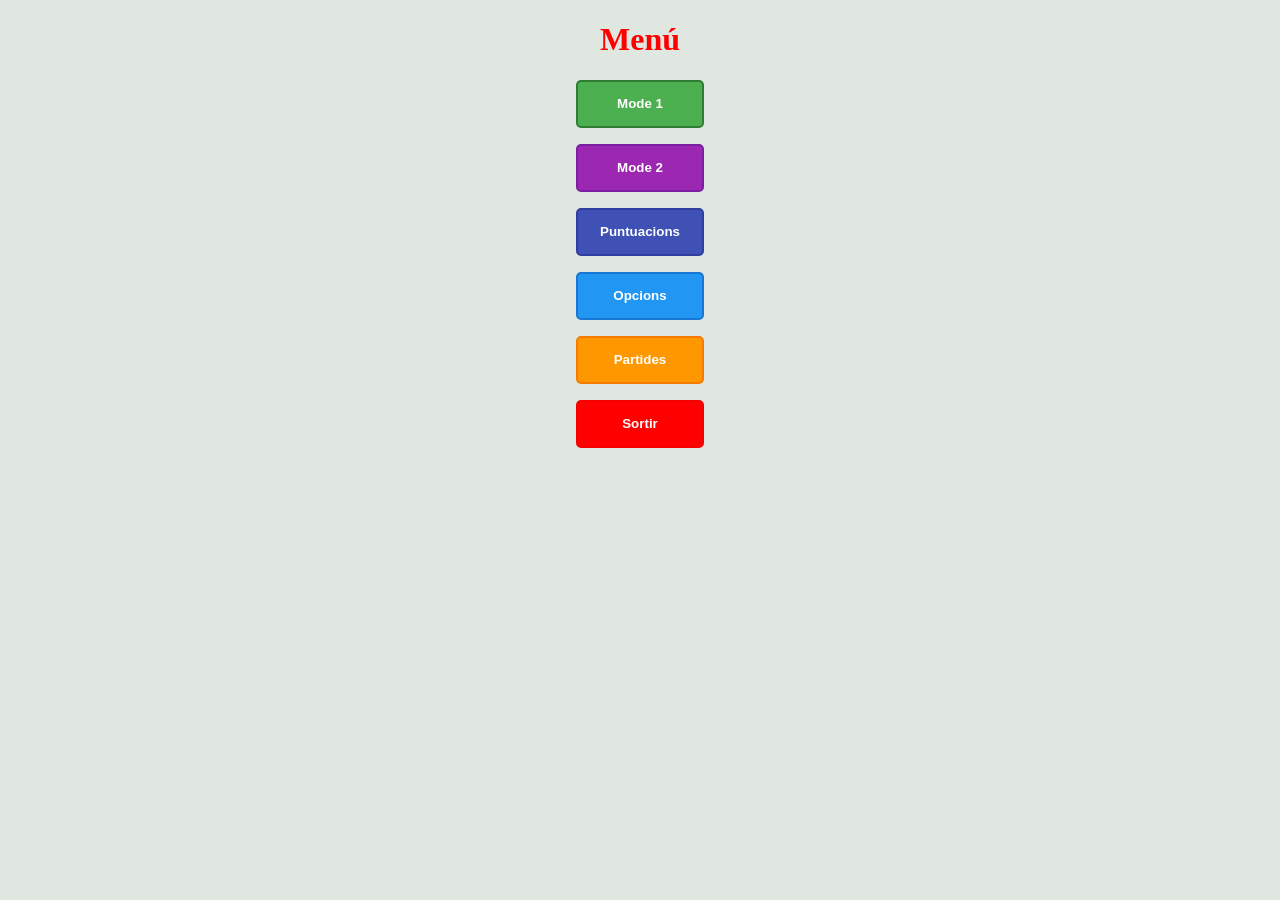
<file: index.html>
<!DOCTYPE html> 
<html>
	<head>
		<script src="./js/main.js"></script>
		<link rel="stylesheet" 
			href="./styles/main.css">
		<title> Memory - Menú </title>
	</head>
	<body>
		<h1 id="title">Menú</h1>
		<button id="play" class="center"> Mode 1  </button>
		<button id="play2" class="center"> Mode 2 </button>
		<button id="scores" class="center"> Puntuacions </button>
		<button id="options" class="center"> Opcions </button>
		<button id="saves" class="center"> Partides </button>
		<button id="exit" class="center"> Sortir </button>
	</body>
</html>
</file>
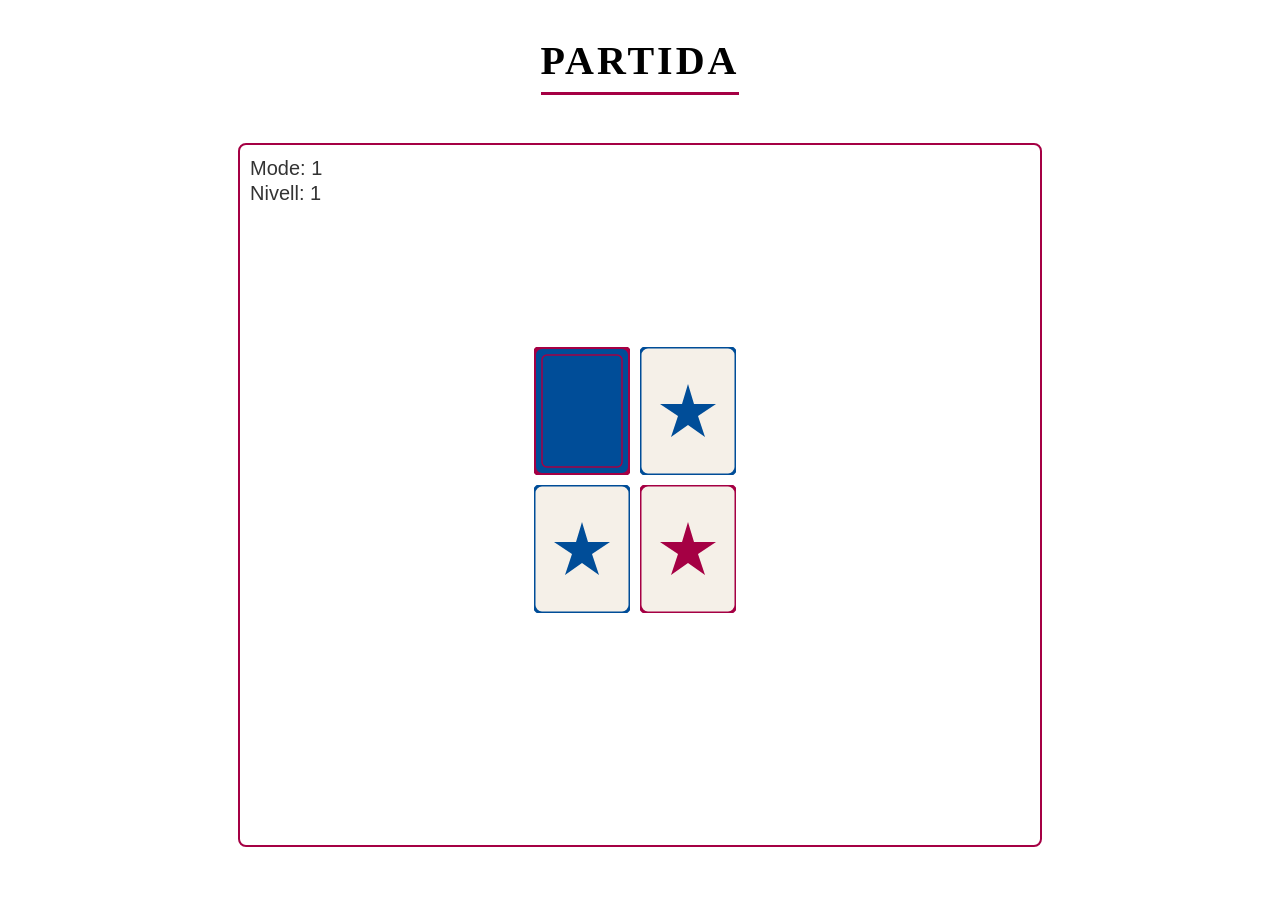
<file: html/canvasgame.html>
<!DOCTYPE html> 
<html>
	<head>
        <script src="../js/canvasgame.js" type="module"></script>
		<title> Memory - Pantalla </title>
		<link rel="stylesheet" href="../styles/style.css">
	</head>
	<body>
		<h1>Partida</h1>
        <canvas id="game"> </canvas>
	</body>
</html>
</file>
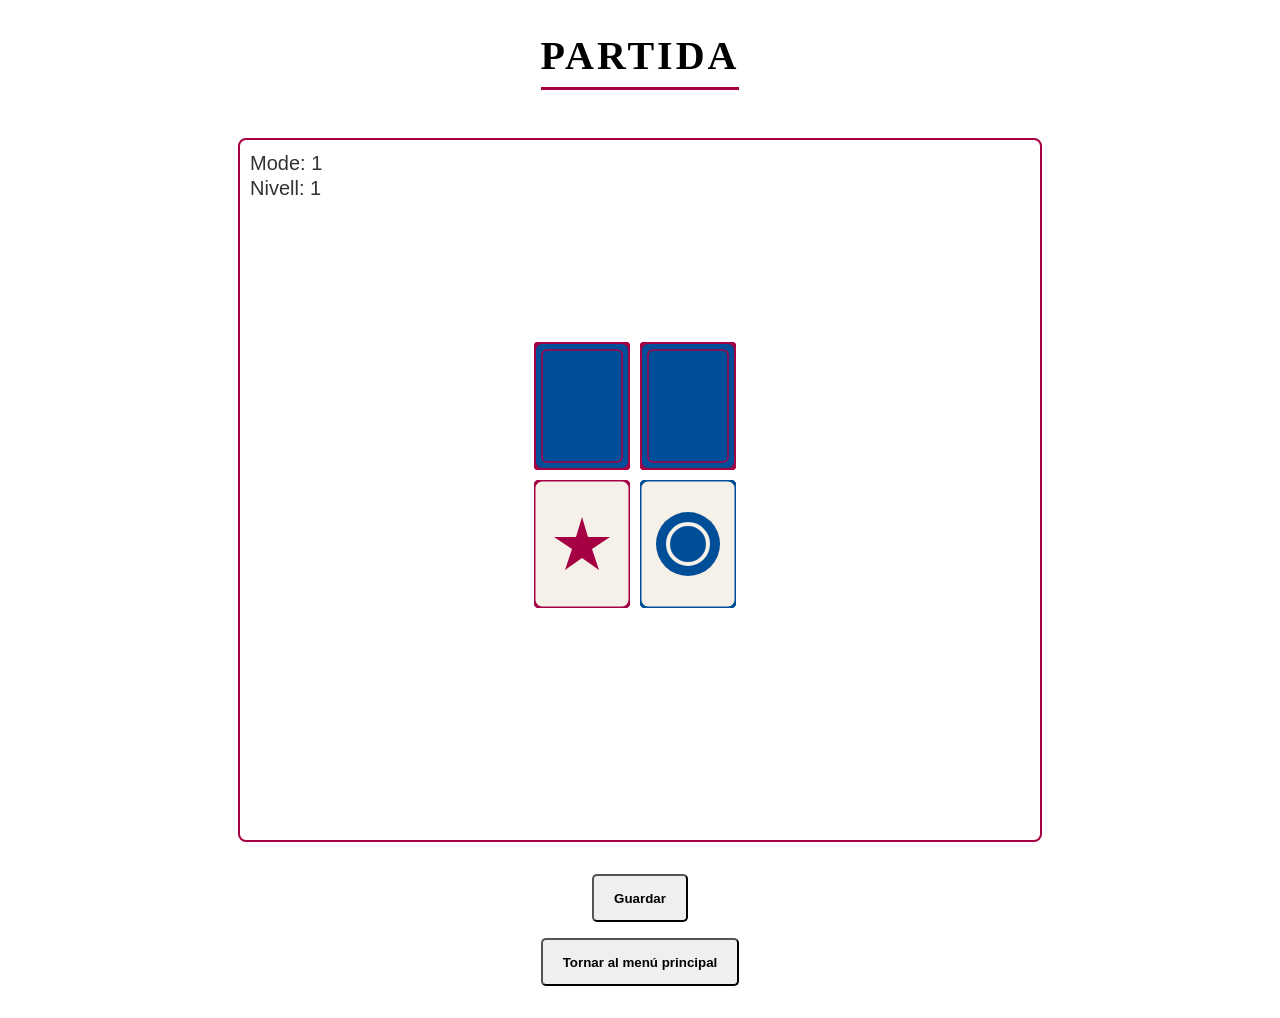
<file: html/game.html>
<!DOCTYPE html>
<html>

<head>
		<link rel="stylesheet" href="../styles/style.css">
	<script src="../js/canvasgame.js" type="module"></script>
	<title> Memory - Pantalla </title>
</head>

<body>
	<h1>Partida</h1>
	<canvas id="game"> </canvas>
	<button id="save">Guardar</button>
	<button id="back">Tornar al menú principal</button>
</body>

</html>
</file>
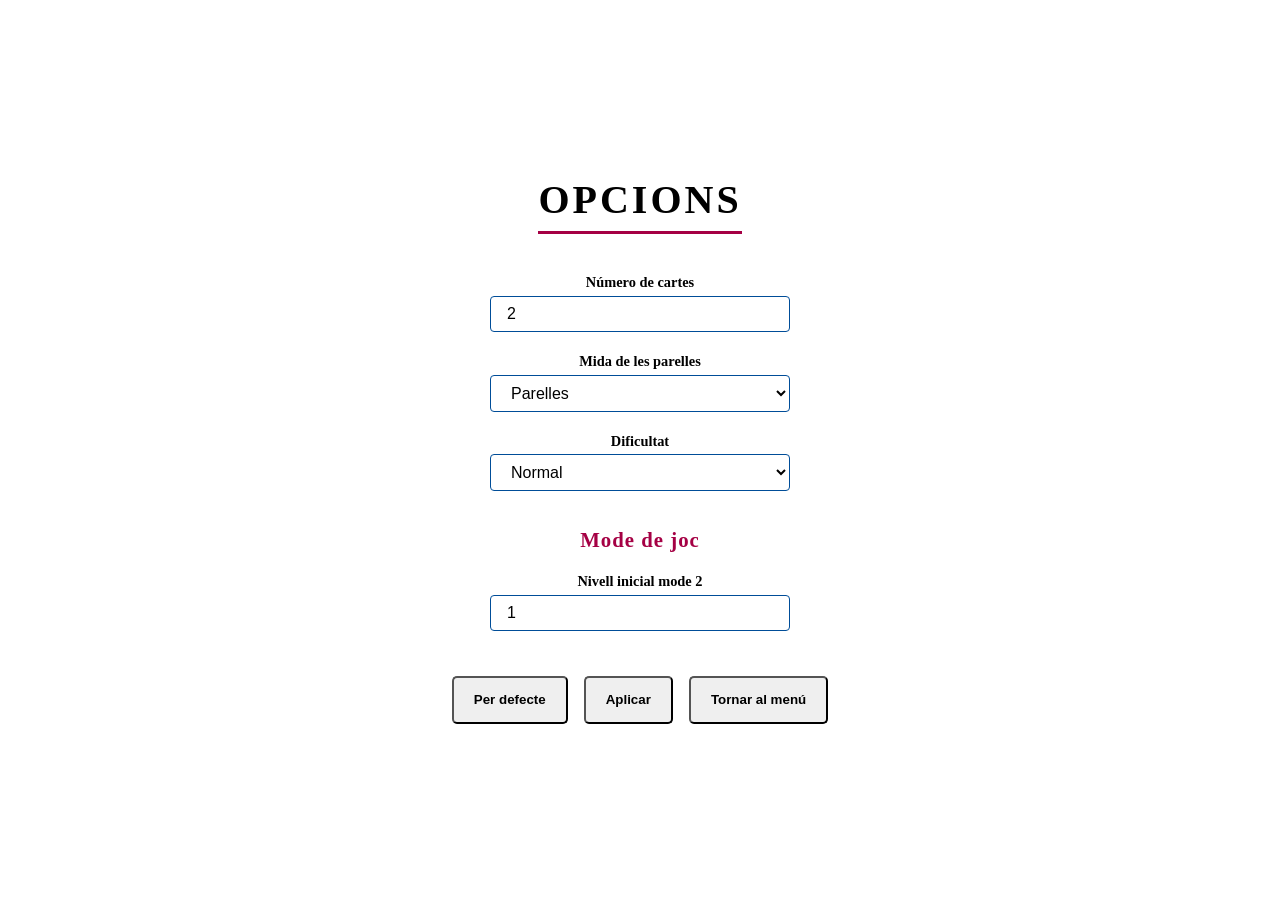
<file: html/options.html>
<!DOCTYPE html> 
<html>
	<head>
        <script src="../js/options.js" type="module"></script>
		<title> Memory - Opcions </title>
		<link rel="stylesheet" href="../styles/style.css">
	</head>
	<body>
		<h1>Opcions</h1>
        <label for="pairs">Número de cartes</label>
        <input type="number" id="pairs" value="2" min="2" max="6">
        <label for="groupSize">Mida de les parelles</label>
        <select id="groupSize">
            <option value="2" selected>Parelles</option>
            <option value="3" >Trios</option>
            <option value="4">Quartets</option>
        </select>
        <label for="dif">Dificultat</label>
        <select id="dif">
            <option value="easy">Baixa</option>
            <option value="normal" selected>Normal</option>
            <option value="hard">Alta</option>
        </select>
        <h2>Mode de joc</h2>
        <label for="difficulty">Nivell inicial mode 2</label>
        <input type="number" id="difficulty" value="1" min="1" max="10">
        <div class="buttons_container">
        <button id="default">Per defecte</button>
        <button id="apply">Aplicar</button>
        <button id="back">Tornar al menú</button>
        </div>
	</body>
</html>
</file>
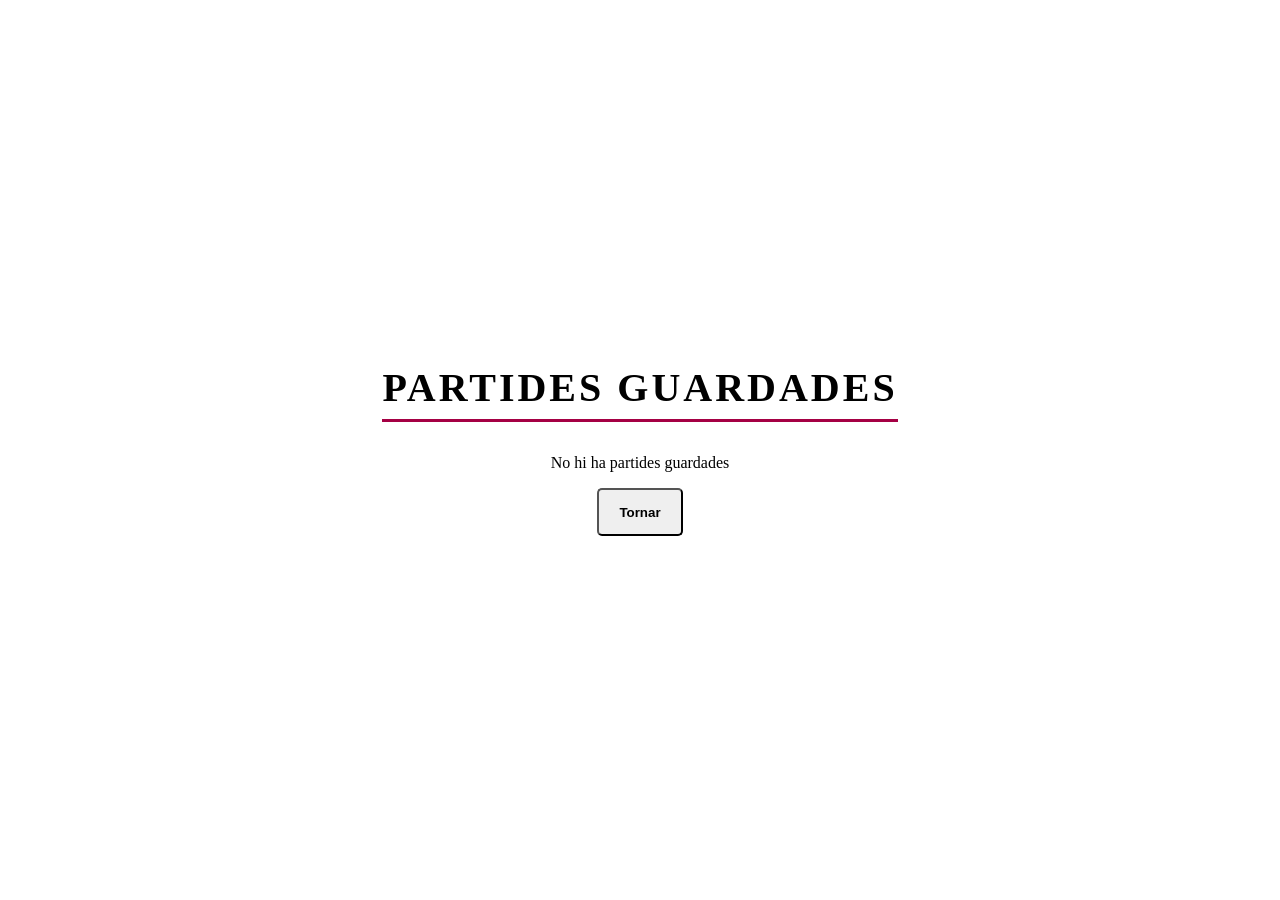
<file: html/saves.html>
<!DOCTYPE html>
<html>
<head>
    <script src="../js/saves.js" type="module"></script>
		<link rel="stylesheet" href="../styles/style.css">
    <title>Memory - Partides</title>
</head>
<body>
    <h1>Partides guardades</h1>
    <div id="saves-list"></div>
    <button id="back">Tornar</button>
</body>
</html>
</file>
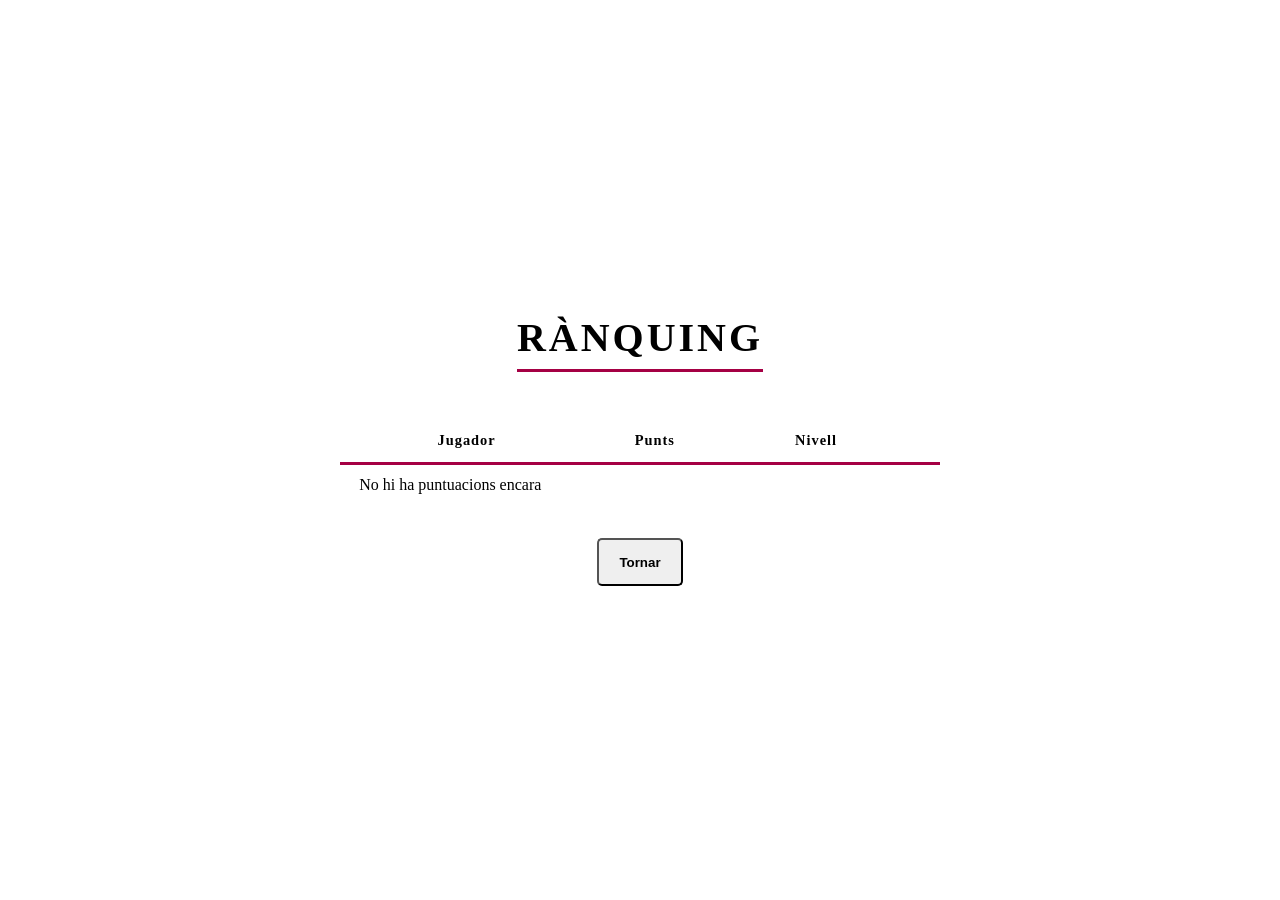
<file: html/scores.html>
<!DOCTYPE html>
<html>
<head>
    <script src="../js/scores.js" type="module"></script>
		<link rel="stylesheet" href="../styles/style.css">
    <title> Memory - Puntuacions </title>
</head>
<body>
    <h1>Rànquing</h1>
    <table id="ranking">
        <thead>
            <tr>
                <th></th>
                <th>Jugador</th>
                <th>Punts</th>
                <th>Nivell</th>
            </tr>
        </thead>
        <tbody id="ranking-body">
        </tbody>
    </table>
    <button id="back">Tornar</button>
</body>
</html>
</file>
<file: styles/main.css>
body{
	background-color:rgb(224, 230, 224);
}

#title, .center{
	display: block;
	margin-left: auto;
	margin-right: auto;
}

button.center{
	width: 8rem;
	height: 3rem;
	margin-top: 1rem;
	padding: 10px 20px;
    border-radius: 5px;
    cursor: pointer;
    transition: 0.3s;
    font-weight: bold;
}

#title{
	color:red;
	text-align: center;
}

#play {
    background-color: #4CAF50;
    color: white;
    border: 2px solid #2e7d32;
}
#play:hover {
    background-color: white;
    color: #4CAF50;
}


#options {
    background-color: #2196F3;
    color: white;
    border: 2px solid #1976D2;
}
#options:hover {
    background-color: white;
    color: #2196F3;
}

#saves {
    background-color: #FF9800;
    color: white;
    border: 2px solid #F57C00;
}
#saves:hover {
    background-color: white;
    color: #FF9800;
}

#exit {
	background-color:rgb(255, 0, 0);
    color: white;
    border: 2px solid rgb(245, 0, 0);
}
#exit:hover{
 	background-color: white;
    color:rgb(255, 0, 0);
}

#play2 {
    background-color: #9C27B0;
    color: white;
    border: 2px solid #7B1FA2;
}

#play2:hover {
    background-color: white;
    color: #9C27B0;
}

#scores {
    background-color: #3F51B5;
    color: white;
    border: 2px solid #303F9F;
}

#scores:hover {
    background-color: white;
    color: #3F51B5;
}
</file>
<file: styles/style.css>
/* ===== VARIABLES ===== */
:root {
    --blau: #004D98;
    --granate: #A50044;
    --clar: #f5f0e8;
    --fosc: #1a1a2e;
    --gris: #e8e4dc;
}

* {
    box-sizing: border-box;
    margin: 0;
    padding: 0;
}

body {
    background-color: white;
    color: black;
    min-height: 100vh;
    display: flex;
    flex-direction: column;
    align-items: center;
    justify-content: center;
    padding: 2rem;
}


h1 {
    font-size: 2.5rem;
    color: black;
    text-align: center;
    margin-bottom: 2rem;
    letter-spacing: 3px;
    text-transform: uppercase;
    border-bottom: 3px solid #A50044;
    padding-bottom: 0.5rem;
    font-weight: bold;
}

h2 {
    font-size: 1.3rem;
    color: #A50044;
    margin: 1.5rem 0 0.8rem;
    letter-spacing: 1px;
}


button {
    width: auto;
	height: 3rem;
	margin-top: 1rem;
	padding: 10px 20px;
    border-radius: 5px;
    cursor: pointer;
    transition: 0.3s;
    font-weight: bold;
}

button:hover {
    background-color: #A50044;
    border-color: black;
}

input, select {
    background-color: white;
    color: black;
    border: 1px solid #004D98;
    padding: 0.5rem 1rem;
    font-size: 1rem;
    border-radius: 4px;
    margin: 0.3rem 0 0.8rem;
    width: 100%;
    max-width: 300px;
    display: block;
}

.buttons_container {
    display: flex;
    gap: 1rem;
    justify-content: center;
    margin-top: 1rem;
}

label {
    color: #000000;
    font-weight: bold;
    font-size: 0.9rem;
    display: block;
    margin-top: 0.5rem;
}

canvas {
    border: 2px solid #A50044;
    border-radius: 8px;
    display: block;
    margin: 1rem auto;
    background-color: #ffffff;
}

table {
    border-collapse: collapse;
    width: 100%;
    max-width: 600px;
    margin: 1rem auto;
}

th {
    background-color: white;
    color: black;
    padding: 0.8rem 1.2rem;
    text-align: left;
    letter-spacing: 1px;
    font-size: 0.9rem;
    font-weight: bold;
    border-bottom: #A50044 solid 3px;
}

td {
    padding: 0.7rem 1.2rem;
    border-bottom: 1px solid #ffffff;
    color: black;
    text-align: left;
}

tr:nth-child(even) td {
    background-color: rgba(80, 132, 185, 0.15);
}

tr:hover td {
    background-color: rgba(165, 0, 68, 0.15);
}

#saves-list button {
    display: block;
    width: 100%;
    max-width: 500px;
    text-align: left;
    font-size: 0.9rem;
    padding: 0.2rem 1.2rem;
    margin: 0.1rem auto;
}

@media (max-width: 600px) {
    h1 { font-size: 1.8rem; }
    button { min-width: 160px; }
    canvas { width: 100%; height: auto; }
}
</file>
